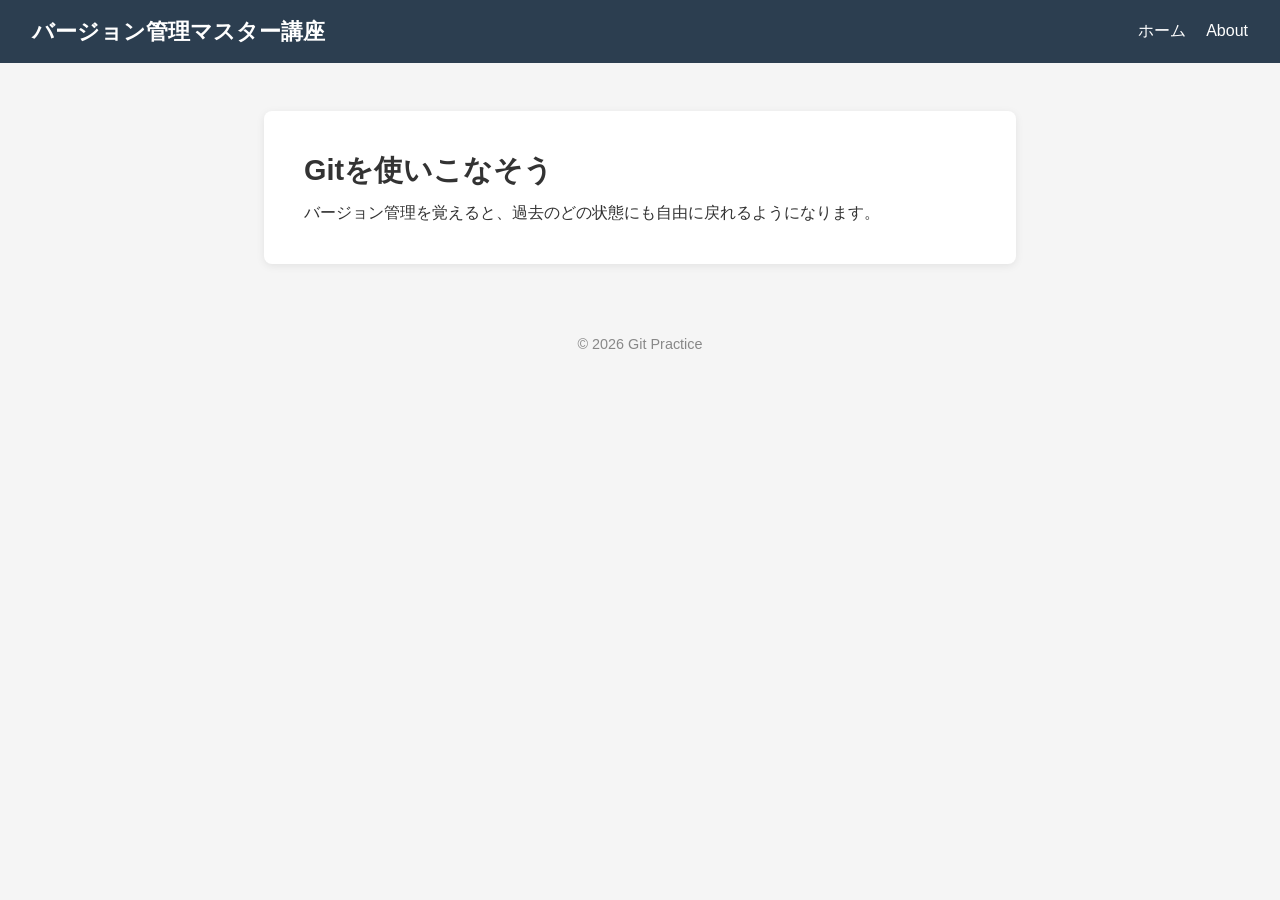
<file: index.html>
<!DOCTYPE html>
<html lang="ja">
<head>
  <meta charset="UTF-8">
  <meta name="viewport" content="width=device-width, initial-scale=1.0">
  <title>バージョン管理マスター講座</title>
  <link rel="stylesheet" href="style.css">
</head>
<body>
  <header>
    <h1>バージョン管理マスター講座</h1>
    <nav>
      <a href="index.html">ホーム</a>
      <a href="about.html">About</a>
    </nav>
  </header>

  <main>
    <section class="hero">
      <h2>Gitを使いこなそう</h2>
      <p>バージョン管理を覚えると、過去のどの状態にも自由に戻れるようになります。</p>
    </section>
  </main>

  <footer>
    <p>&copy; 2026 Git Practice</p>
  </footer>
</body>
</html>
</file>
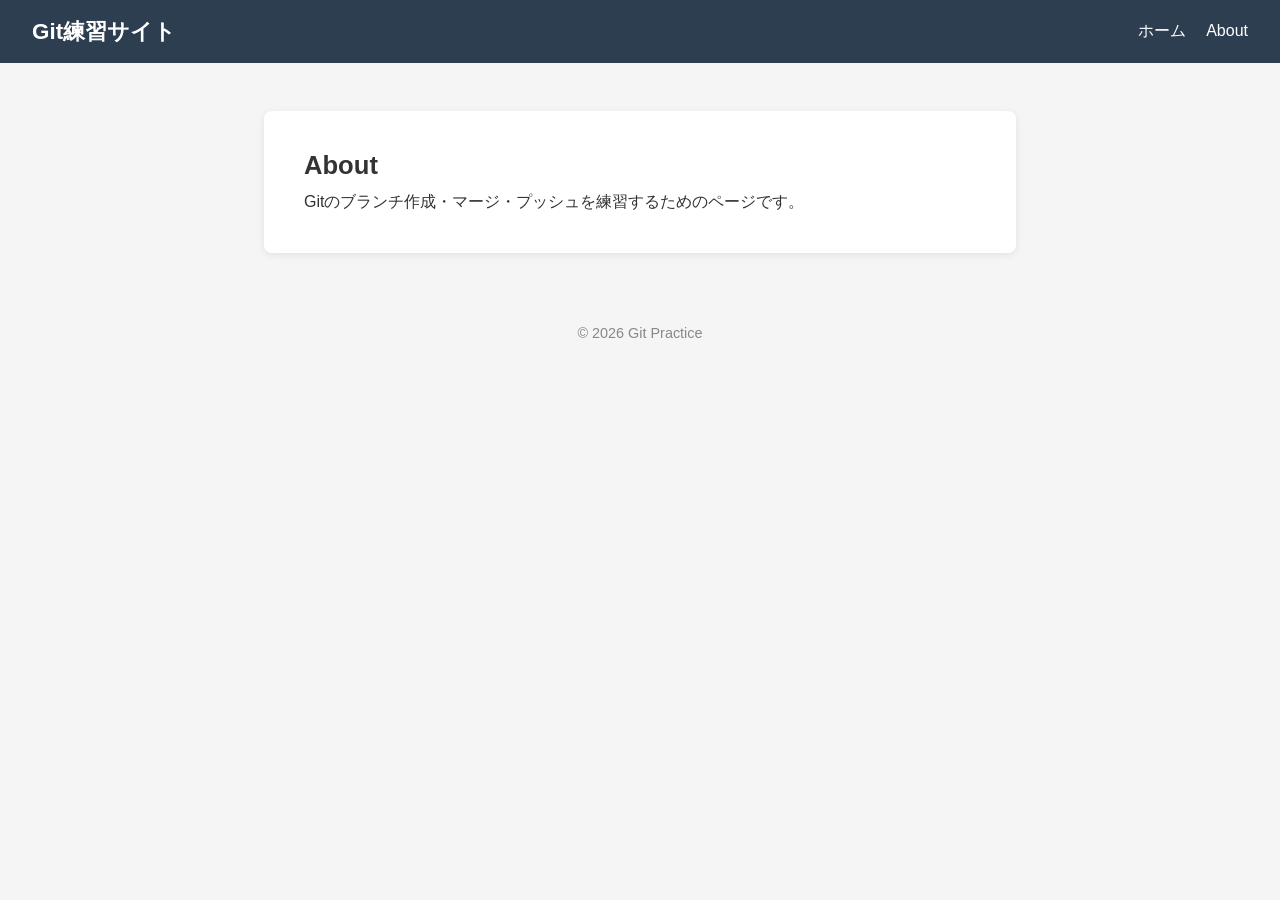
<file: about.html>
<!DOCTYPE html>
<html lang="ja">
<head>
  <meta charset="UTF-8">
  <meta name="viewport" content="width=device-width, initial-scale=1.0">
  <title>About - Git練習サイト</title>
  <link rel="stylesheet" href="style.css">
</head>
<body>
  <header>
    <h1>Git練習サイト</h1>
    <nav>
      <a href="index.html">ホーム</a>
      <a href="about.html">About</a>
    </nav>
  </header>

  <main>
    <section>
      <h2>About</h2>
      <p>Gitのブランチ作成・マージ・プッシュを練習するためのページです。</p>
    </section>
  </main>

  <footer>
    <p>&copy; 2026 Git Practice</p>
  </footer>
</body>
</html>
</file>
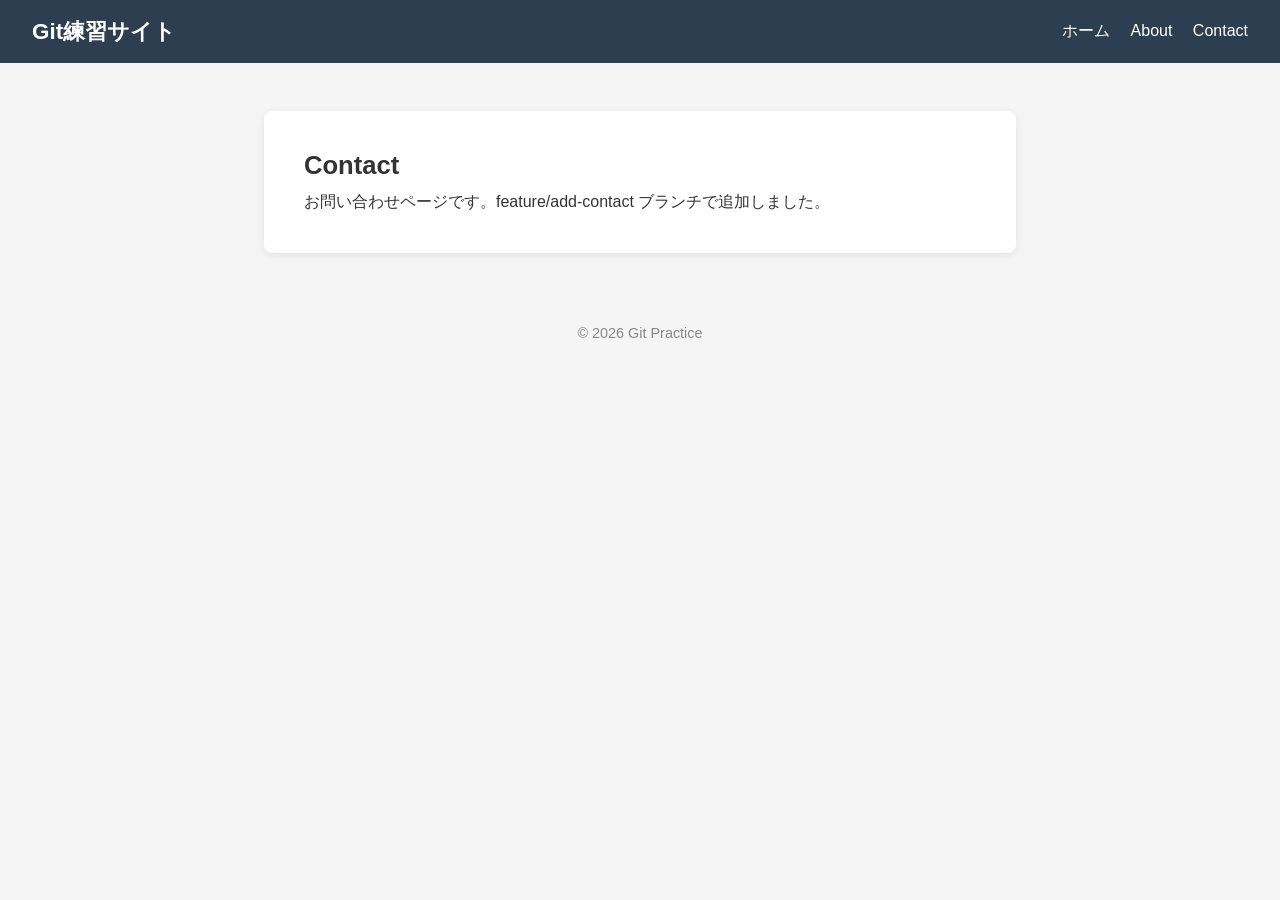
<file: contact.html>
<!DOCTYPE html>
<html lang="ja">
<head>
  <meta charset="UTF-8">
  <meta name="viewport" content="width=device-width, initial-scale=1.0">
  <title>Contact - Git練習サイト</title>
  <link rel="stylesheet" href="style.css">
</head>
<body>
  <header>
    <h1>Git練習サイト</h1>
    <nav>
      <a href="index.html">ホーム</a>
      <a href="about.html">About</a>
      <a href="contact.html">Contact</a>
    </nav>
  </header>

  <main>
    <section>
      <h2>Contact</h2>
      <p>お問い合わせページです。feature/add-contact ブランチで追加しました。</p>
    </section>
  </main>

  <footer>
    <p>&copy; 2026 Git Practice</p>
  </footer>
</body>
</html>
</file>
<file: style.css>
* {
  margin: 0;
  padding: 0;
  box-sizing: border-box;
}

body {
  font-family: sans-serif;
  color: #333;
  background: #f5f5f5;
}

header {
  background: #2c3e50;
  color: white;
  padding: 16px 32px;
  display: flex;
  align-items: center;
  justify-content: space-between;
}

header h1 {
  font-size: 1.4rem;
}

nav a {
  color: white;
  text-decoration: none;
  margin-left: 16px;
}

nav a:hover {
  text-decoration: underline;
}

main {
  max-width: 800px;
  margin: 48px auto;
  padding: 0 24px;
}

.hero {
  background: white;
  border-radius: 8px;
  padding: 40px;
  box-shadow: 0 2px 8px rgba(0,0,0,0.08);
}

.hero h2 {
  font-size: 1.8rem;
  margin-bottom: 12px;
}

section {
  background: white;
  border-radius: 8px;
  padding: 40px;
  box-shadow: 0 2px 8px rgba(0,0,0,0.08);
}

section h2 {
  font-size: 1.6rem;
  margin-bottom: 12px;
}

footer {
  text-align: center;
  padding: 24px;
  color: #888;
  font-size: 0.9rem;
}
</file>
